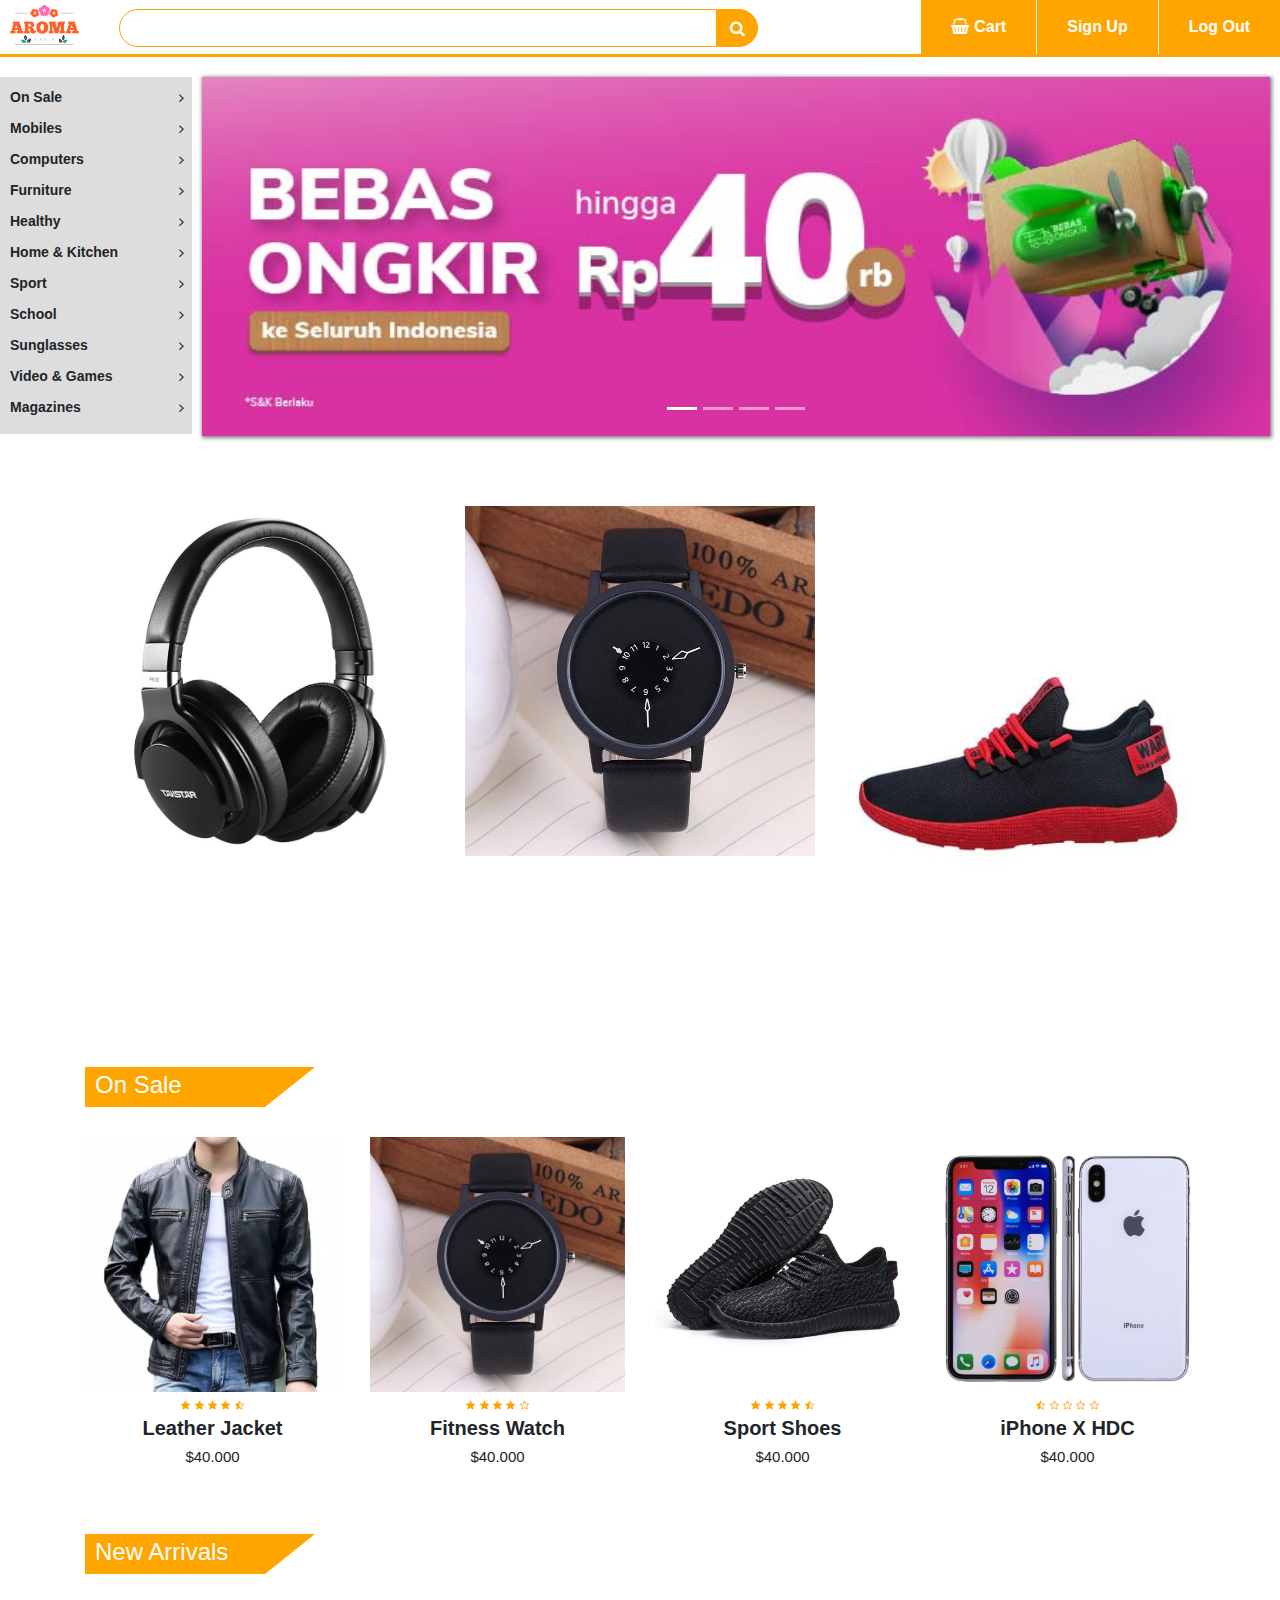
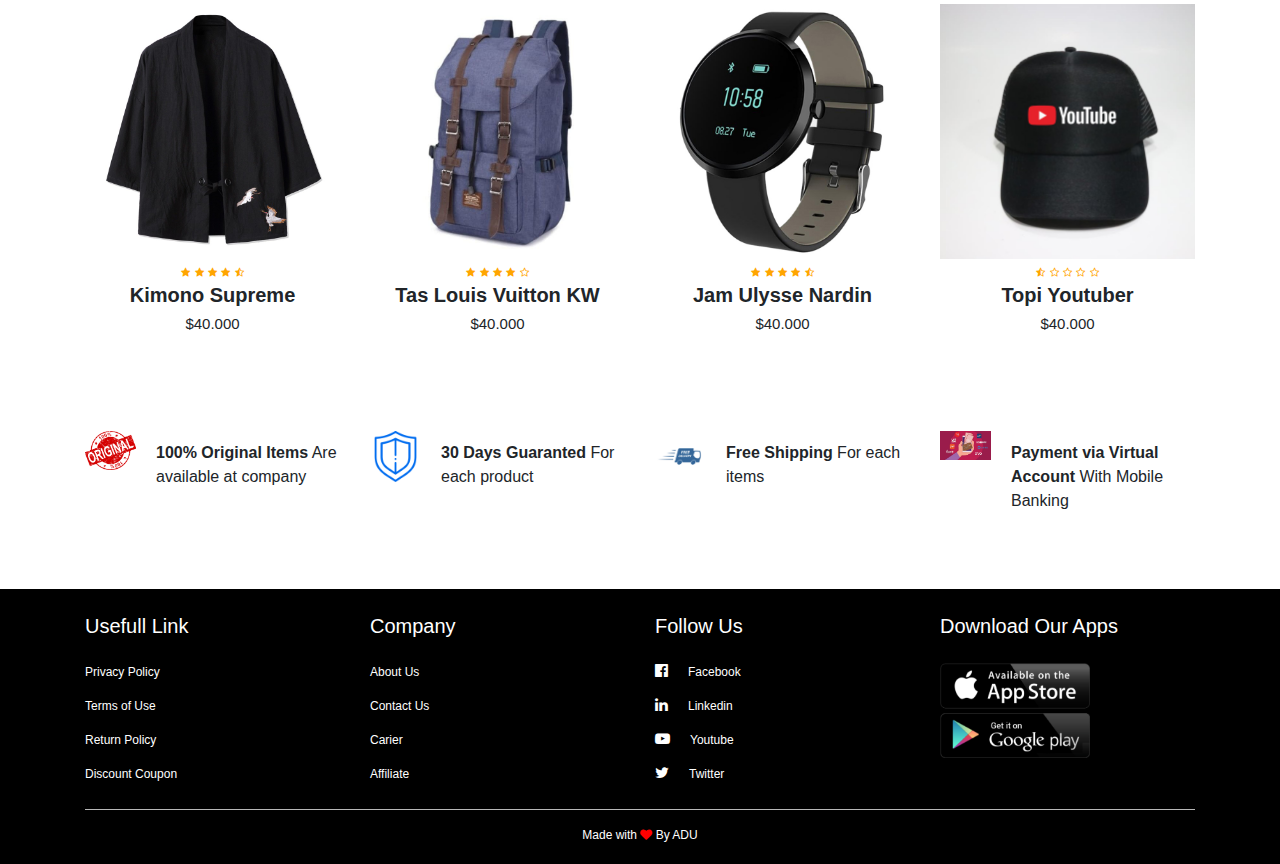
<file: index.html>
<!DOCTYPE html>
<html lang="en">

<head>
    <meta charset="UTF-8">
    <meta name="viewport" content="width=device-width, initial-scale=1.0">
    <link rel="stylesheet" href="style.css">
    <link rel="stylesheet" href="https://stackpath.bootstrapcdn.com/bootstrap/4.5.2/css/bootstrap.min.css">
    <link rel="stylesheet" href="https://stackpath.bootstrapcdn.com/font-awesome/4.7.0/css/font-awesome.min.css">
    <title>E-commerce Website</title>
</head>

<body>

    <div class="top-nav-bar">
        <div class="search-box">
            <i class="fa fa-bars" id="menu-btn" onclick="openmenu()"></i>
            <i class="fa fa-times" id="close-btn" onclick="closemenu()"></i>

            <img src="img/b.png" alt="" class="logo">
            <input type="text" class="form-control">
            <span class="input-group-text"><i class="fa fa-search"></i></span>
        </div>

        <div class="menu-bar">
            <ul>
                <li><a href="#"><i class="fa fa-shopping-basket"></i>Cart</a></li>
                <li><a href="#">Sign Up</a></li>
                <li><a href="#">Log Out</a></li>
            </ul>
        </div>
    </div>

    <section class="header">
        <div class="side-menu" id="side-menu">
            <ul>

                <li>On Sale<i class="fa fa-angle-right"></i>
                    <ul>
                        <li>Sub Menu 1</li>
                        <li>Sub Menu 1</li>
                        <li>Sub Menu 1</li>
                        <li>Sub Menu 1</li>
                    </ul>
                </li>

                <li>Mobiles<i class=" fa fa-angle-right"></i>
                    <ul>
                        <li>Sub Menu 2</li>
                        <li>Sub Menu 2</li>
                        <li>Sub Menu 2</li>
                        <li>Sub Menu 2</li>
                    </ul>
                </li>

                <li>Computers<i class=" fa fa-angle-right"></i>
                    <ul>
                        <li>Sub Menu 3</li>
                        <li>Sub Menu 3</li>
                        <li>Sub Menu 3</li>
                        <li>Sub Menu 3</li>
                    </ul>
                </li>

                <li>Furniture<i class=" fa fa-angle-right"></i>
                    <ul>
                        <li>Sub Menu 4</li>
                        <li>Sub Menu 4</li>
                        <li>Sub Menu 4</li>
                        <li>Sub Menu 4</li>
                    </ul>
                </li>

                <li>Healthy<i class=" fa fa-angle-right"></i>
                    <ul>
                        <li>Sub Menu 5</li>
                        <li>Sub Menu 5</li>
                        <li>Sub Menu 5</li>
                        <li>Sub Menu 5</li>
                    </ul>
                </li>

                <li>Home & Kitchen<i class=" fa fa-angle-right"></i>
                    <ul>
                        <li>Sub Menu 6</li>
                        <li>Sub Menu 6</li>
                        <li>Sub Menu 6</li>
                        <li>Sub Menu 6</li>
                    </ul>
                </li>

                <li>Sport<i class=" fa fa-angle-right"></i>
                    <ul>
                        <li>Sub Menu 7</li>
                        <li>Sub Menu 7</li>
                        <li>Sub Menu 7</li>
                        <li>Sub Menu 7</li>
                    </ul>
                </li>

                <li>School<i class=" fa fa-angle-right"></i>
                    <ul>
                        <li>Sub Menu 8</li>
                        <li>Sub Menu 8</li>
                        <li>Sub Menu 8</li>
                        <li>Sub Menu 8</li>
                    </ul>
                </li>

                <li>Sunglasses<i class=" fa fa-angle-right"></i>
                    <ul>
                        <li>Sub Menu 9</li>
                        <li>Sub Menu 9</li>
                        <li>Sub Menu 9</li>
                        <li>Sub Menu 9</li>
                    </ul>
                </li>

                <li>Video & Games<i class=" fa fa-angle-right"></i>
                    <ul>
                        <li>Sub Menu 10</li>
                        <li>Sub Menu 10</li>
                        <li>Sub Menu 10</li>
                        <li>Sub Menu 10</li>
                    </ul>
                </li>

                <li>Magazines<i class=" fa fa-angle-right"></i>
                    <ul>
                        <li>Sub Menu 11</li>
                        <li>Sub Menu 11</li>
                        <li>Sub Menu 11</li>
                        <li>Sub Menu 11</li>
                    </ul>
                </li>

            </ul>
        </div>

        <div class="slider">
            <!-- ngambil dari bootstrap -->
            <div id="slider" class="carousel slide carousel-fade" data-ride="carousel">
                <div class="carousel-inner">
                    <div class="carousel-item active">
                        <img src="img/banner1.jpg" class="d-block w-100" alt="...">
                    </div>
                    <div class="carousel-item">
                        <img src="img/banner2.jpg" class="d-block w-100" alt="...">
                    </div>
                    <div class="carousel-item">
                        <img src="img/banner3.jpg" class="d-block w-100" alt="...">
                    </div>
                    <div class="carousel-item">
                        <img src="img/banner4.jpg" class="d-block w-100" alt="...">
                    </div>
                </div>
                <ol class="carousel-indicators">
                    <li data-target="#slider" data-slide-to="0" class="active"></li>
                    <li data-target="#slider" data-slide-to="1"></li>
                    <li data-target="#slider" data-slide-to="2"></li>
                    <li data-target="#slider" data-slide-to="3"></li>
                </ol>
            </div>
        </div>
    </section>

    <!-- Featured Categories -->
    <section class="featured-categories">
        <div class="container">
            <div class="row">
                <div class="col-md-4"><img src="img/head1.jpg" alt="">
                </div>

                <div class="col-md-4"><img src="img/jam1.jpg" alt="">
                </div>

                <div class="col-md-4"><img src="img/merah.jpg" alt="">
                </div>
            </div>
        </div>
    </section>

    <!-- On Sale Product -->
    <section class="on-sale">
        <div class="container">
            <div class="title-box">
                <h2>On Sale</h2>
            </div>

            <div class="row">
                <div class="col-md-3">
                    <div class="product-top">
                        <a href="product.html"><img src="img/Jaketkul.jpg" alt=""></a>
                        <div class="overlay-right">
                            <button type="button" class="btn btn-secondary" title="Quick Shop">
                                <i class="fa fa-eye"></i>
                            </button>

                            <button type="button" class="btn btn-secondary" title="Add to Wishlist">
                                <i class="fa fa-heart-o"></i>
                            </button>

                            <button type="button" class="btn btn-secondary" title="Add to Cart">
                                <i class="fa fa-shopping-cart"></i>
                            </button>
                        </div>
                    </div>

                    <div class="product-bottom text-center">
                        <i class="fa fa-star"></i>
                        <i class="fa fa-star"></i>
                        <i class="fa fa-star"></i>
                        <i class="fa fa-star"></i>
                        <i class="fa fa-star-half-o"></i>
                        <h3>Leather Jacket</h3>
                        <h5>$40.000</h5>
                    </div>

                </div>

                <div class="col-md-3">
                    <div class="product-top">
                        <img src="img/jam1.jpg" alt="">
                        <div class="overlay-right">
                            <button type="button" class="btn btn-secondary" title="Quick Shop">
                                <i class="fa fa-eye"></i>
                            </button>

                            <button type="button" class="btn btn-secondary" title="Add to Wishlist">
                                <i class="fa fa-heart-o"></i>
                            </button>

                            <button type="button" class="btn btn-secondary" title="Add to Cart">
                                <i class="fa fa-shopping-cart"></i>
                            </button>
                        </div>
                    </div>

                    <div class="product-bottom text-center">
                        <i class="fa fa-star"></i>
                        <i class="fa fa-star"></i>
                        <i class="fa fa-star"></i>
                        <i class="fa fa-star"></i>
                        <i class="fa fa-star-o"></i>
                        <h3>Fitness Watch</h3>
                        <h5>$40.000</h5>
                    </div>

                </div>

                <div class="col-md-3">
                    <div class="product-top">
                        <img src="img/shoes.jpg" alt="">
                        <div class="overlay-right">
                            <button type="button" class="btn btn-secondary" title="Quick Shop">
                                <i class="fa fa-eye"></i>
                            </button>

                            <button type="button" class="btn btn-secondary" title="Add to Wishlist">
                                <i class="fa fa-heart-o"></i>
                            </button>

                            <button type="button" class="btn btn-secondary" title="Add to Cart">
                                <i class="fa fa-shopping-cart"></i>
                            </button>
                        </div>
                    </div>

                    <div class="product-bottom text-center">
                        <i class="fa fa-star"></i>
                        <i class="fa fa-star"></i>
                        <i class="fa fa-star"></i>
                        <i class="fa fa-star"></i>
                        <i class="fa fa-star-half-o"></i>
                        <h3>Sport Shoes</h3>
                        <h5>$40.000</h5>
                    </div>

                </div>

                <div class="col-md-3">
                    <div class="product-top">
                        <img src="img/apple.jpeg" alt="">
                        <div class="overlay-right">
                            <button type="button" class="btn btn-secondary" title="Quick Shop">
                                <i class="fa fa-eye"></i>
                            </button>

                            <button type="button" class="btn btn-secondary" title="Add to Wishlist">
                                <i class="fa fa-heart-o"></i>
                            </button>

                            <button type="button" class="btn btn-secondary" title="Add to Cart">
                                <i class="fa fa-shopping-cart"></i>
                            </button>
                        </div>
                    </div>

                    <div class="product-bottom text-center">
                        <i class="fa fa-star-half-o"></i>
                        <i class="fa fa-star-o"></i>
                        <i class="fa fa-star-o"></i>
                        <i class="fa fa-star-o"></i>
                        <i class="fa fa-star-o"></i>
                        <h3>iPhone X HDC</h3>
                        <h5>$40.000</h5>
                    </div>

                </div>
            </div>
        </div>
    </section>

    <!-- New Products -->
    <section class="new-products">
        <div class="container">
            <div class="title-box">
                <h2>New Arrivals</h2>
            </div>

            <div class="row">
                <div class="col-md-3">
                    <div class="product-top">
                        <img src="img/kimono.jpeg" alt="">
                        <div class="overlay-right">
                            <button type="button" class="btn btn-secondary" title="Quick Shop">
                                <i class="fa fa-eye"></i>
                            </button>

                            <button type="button" class="btn btn-secondary" title="Add to Wishlist">
                                <i class="fa fa-heart-o"></i>
                            </button>

                            <button type="button" class="btn btn-secondary" title="Add to Cart">
                                <i class="fa fa-shopping-cart"></i>
                            </button>
                        </div>
                    </div>

                    <div class="product-bottom text-center">
                        <i class="fa fa-star"></i>
                        <i class="fa fa-star"></i>
                        <i class="fa fa-star"></i>
                        <i class="fa fa-star"></i>
                        <i class="fa fa-star-half-o"></i>
                        <h3>Kimono Supreme</h3>
                        <h5>$40.000</h5>
                    </div>

                </div>

                <div class="col-md-3">
                    <div class="product-top">
                        <img src="img/tas.jpg" alt="">
                        <div class="overlay-right">
                            <button type="button" class="btn btn-secondary" title="Quick Shop">
                                <i class="fa fa-eye"></i>
                            </button>

                            <button type="button" class="btn btn-secondary" title="Add to Wishlist">
                                <i class="fa fa-heart-o"></i>
                            </button>

                            <button type="button" class="btn btn-secondary" title="Add to Cart">
                                <i class="fa fa-shopping-cart"></i>
                            </button>
                        </div>
                    </div>

                    <div class="product-bottom text-center">
                        <i class="fa fa-star"></i>
                        <i class="fa fa-star"></i>
                        <i class="fa fa-star"></i>
                        <i class="fa fa-star"></i>
                        <i class="fa fa-star-o"></i>
                        <h3>Tas Louis Vuitton KW</h3>
                        <h5>$40.000</h5>
                    </div>

                </div>

                <div class="col-md-3">
                    <div class="product-top">
                        <img src="img/smart.jpg" alt="">
                        <div class="overlay-right">
                            <button type="button" class="btn btn-secondary" title="Quick Shop">
                                <i class="fa fa-eye"></i>
                            </button>

                            <button type="button" class="btn btn-secondary" title="Add to Wishlist">
                                <i class="fa fa-heart-o"></i>
                            </button>

                            <button type="button" class="btn btn-secondary" title="Add to Cart">
                                <i class="fa fa-shopping-cart"></i>
                            </button>
                        </div>
                    </div>

                    <div class="product-bottom text-center">
                        <i class="fa fa-star"></i>
                        <i class="fa fa-star"></i>
                        <i class="fa fa-star"></i>
                        <i class="fa fa-star"></i>
                        <i class="fa fa-star-half-o"></i>
                        <h3>Jam Ulysse Nardin</h3>
                        <h5>$40.000</h5>
                    </div>

                </div>

                <div class="col-md-3">
                    <div class="product-top">
                        <img src="img/topi1.jpeg" alt="">
                        <div class="overlay-right">
                            <button type="button" class="btn btn-secondary" title="Quick Shop">
                                <i class="fa fa-eye"></i>
                            </button>

                            <button type="button" class="btn btn-secondary" title="Add to Wishlist">
                                <i class="fa fa-heart-o"></i>
                            </button>

                            <button type="button" class="btn btn-secondary" title="Add to Cart">
                                <i class="fa fa-shopping-cart"></i>
                            </button>
                        </div>
                    </div>

                    <div class="product-bottom text-center">
                        <i class="fa fa-star-half-o"></i>
                        <i class="fa fa-star-o"></i>
                        <i class="fa fa-star-o"></i>
                        <i class="fa fa-star-o"></i>
                        <i class="fa fa-star-o"></i>
                        <h3>Topi Youtuber</h3>
                        <h5>$40.000</h5>
                    </div>

                </div>

            </div>
        </div>
    </section>

    <!-- Web Features -->
    <section class="website-features">
        <div class="container">
            <div class="row">
                <div class="col-md-3 feature-box">
                    <img src="img/ori.png" alt="">
                    <div class="feature-text">
                        <p><b>100% Original Items</b> Are available at company</p>
                    </div>
                </div>

                <div class="col-md-3 feature-box">
                    <img src="img/garansi.png" alt="">
                    <div class="feature-text">
                        <p><b>30 Days Guaranted</b> For each product</p>
                    </div>
                </div>

                <div class="col-md-3 feature-box">
                    <img src="img/free.png" alt="">
                    <div class="feature-text">
                        <p><b>Free Shipping</b> For each items</p>
                    </div>
                </div>

                <div class="col-md-3 feature-box">
                    <img src="img/emon.jpeg" alt="">
                    <div class="feature-text">
                        <p><b>Payment via Virtual Account</b> With Mobile Banking</p>
                    </div>
                </div>
            </div>
        </div>
    </section>

    <section class="footer">
        <div class="container">
            <div class="row">
                <div class="col-md-3">
                    <h1>Usefull Link</h1>
                    <p>Privacy Policy</p>
                    <p>Terms of Use</p>
                    <p>Return Policy</p>
                    <p>Discount Coupon</p>
                </div>

                <div class="col-md-3">
                    <h1>Company</h1>
                    <p>About Us</p>
                    <p>Contact Us</p>
                    <p>Carier</p>
                    <p>Affiliate</p>
                </div>

                <div class="col-md-3">
                    <h1>Follow Us</h1>
                    <p> <i class="fa fa-facebook-official"></i>Facebook</p>
                    <p> <i class="fa fa-linkedin"></i>Linkedin</p>
                    <p> <i class="fa fa-youtube-play"></i>Youtube</p>
                    <p> <i class="fa fa-twitter"></i>Twitter</p>
                </div>

                <div class="col-md-3 footer-image">
                    <h1>Download Our Apps</h1>
                    <img src="img/vb.png" alt="">
                </div>
            </div>

            <!-- Bikin garis -->
            <hr>
            <p class="copyright">Made with <i class="fa fa-heart"></i> By ADU</p>
        </div>
    </section>

    <!-- animate -->
    <script>
        function openmenu() {
            document.getElementById("side-menu").style.display = "block"
            document.getElementById("menu-btn").style.display = "none"
            document.getElementById("close-btn").style.display = "block"
        }

        function closemenu() {
            document.getElementById("side-menu").style.display = "none"
            document.getElementById("menu-btn").style.display = "block"
            document.getElementById("close-btn").style.display = "none"
        }
    </script>

    <!-- link bootstrap -->
    <script src="https://code.jquery.com/jquery-3.5.1.slim.min.js"></script>
    <script src="https://cdn.jsdelivr.net/npm/popper.js@1.16.1/dist/umd/popper.min.js"></script>
    <script src="https://stackpath.bootstrapcdn.com/bootstrap/4.5.2/js/bootstrap.min.js"></script>
</body>

</html>
</file>
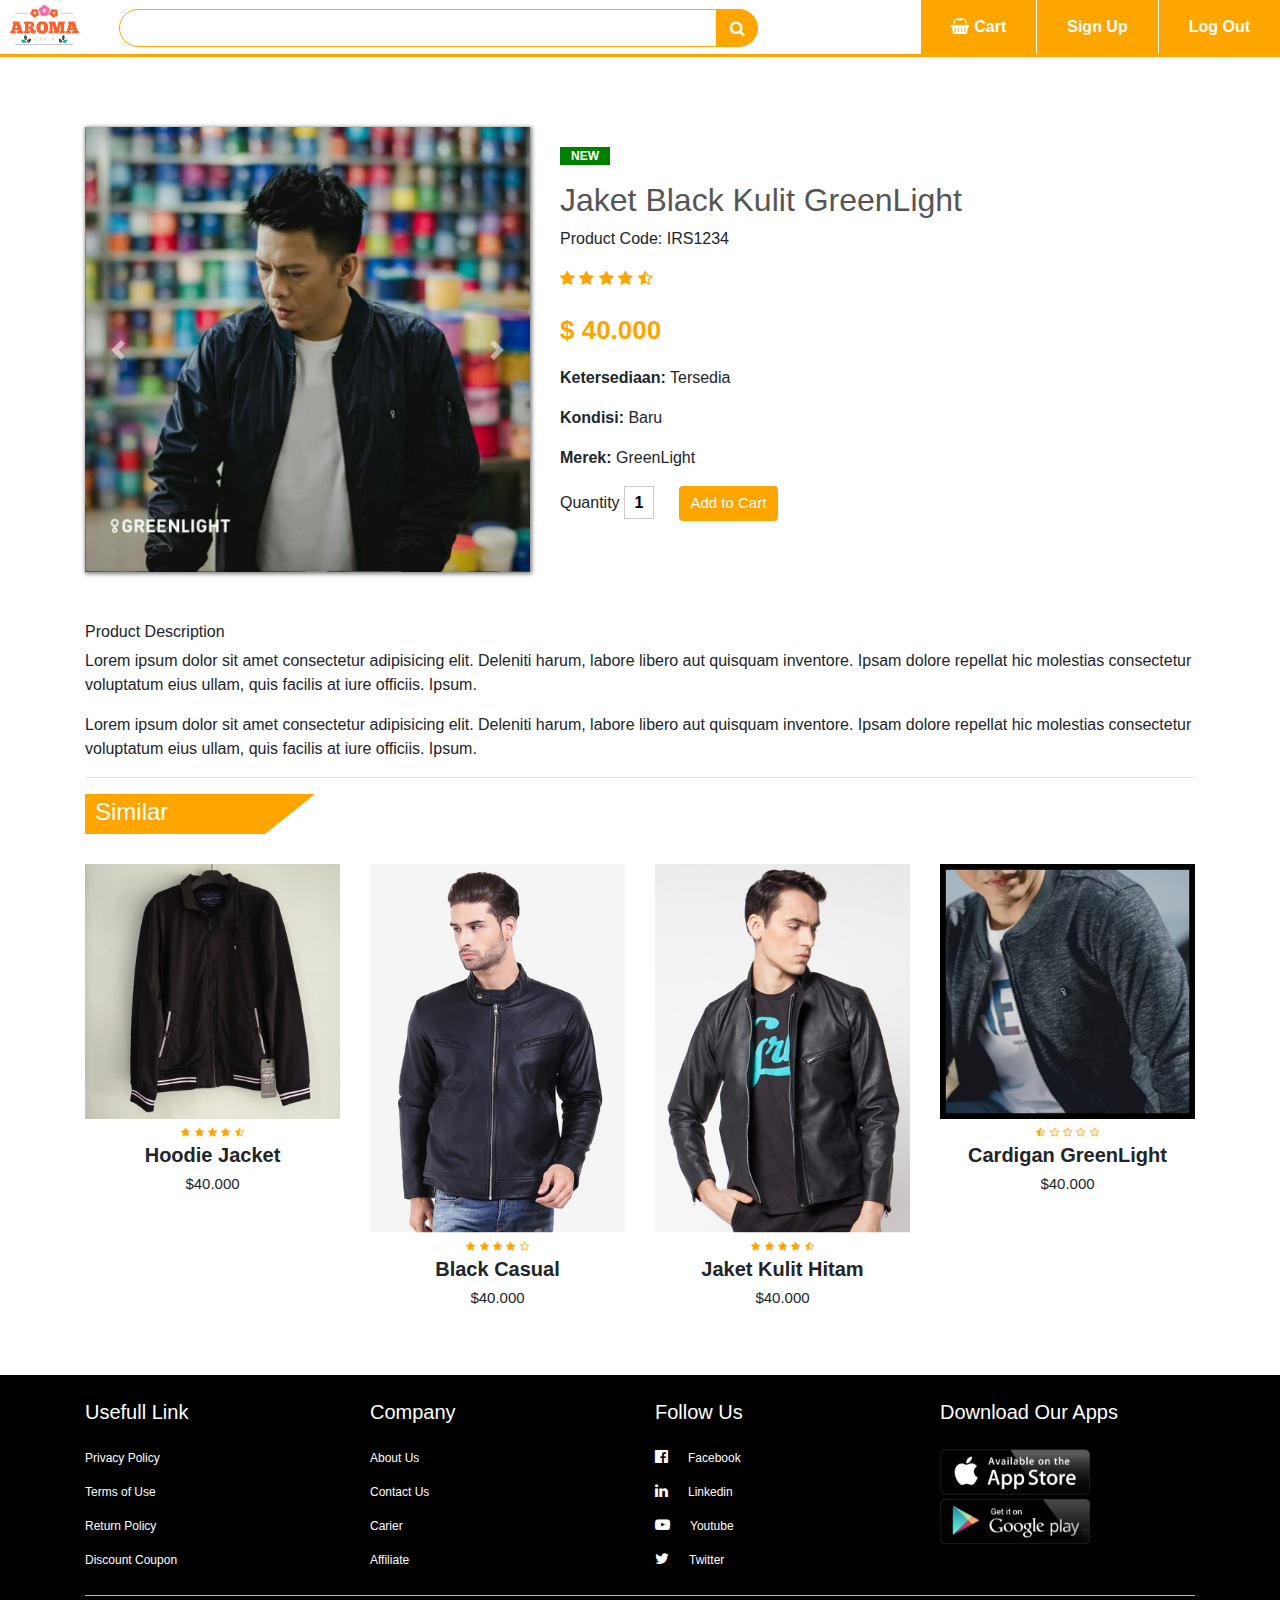
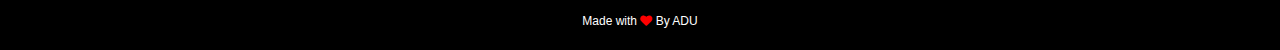
<file: product.html>
<!DOCTYPE html>
<html lang="en">

<head>
    <meta charset="UTF-8">
    <meta name="viewport" content="width=device-width, initial-scale=1.0">
    <link rel="stylesheet" href="/style.css">
    <link rel="stylesheet" href="https://stackpath.bootstrapcdn.com/bootstrap/4.5.2/css/bootstrap.min.css">
    <link rel="stylesheet" href="https://stackpath.bootstrapcdn.com/font-awesome/4.7.0/css/font-awesome.min.css">
    <title>E-commerce Website</title>
</head>

<body>

    <div class="top-nav-bar">
        <div class="search-box">
            <i class="fa fa-bars" id="menu-btn" onclick="openmenu()"></i>
            <i class="fa fa-times" id="close-btn" onclick="closemenu()"></i>

            <a href="index.html"><img src="/img/b.png" alt="" class="logo"></a>
            <input type="text" class="form-control">
            <span class="input-group-text"><i class="fa fa-search"></i></span>
        </div>

        <div class="menu-bar">
            <ul>
                <li><a href="#"><i class="fa fa-shopping-basket"></i>Cart</a></li>
                <li><a href="#">Sign Up</a></li>
                <li><a href="#">Log Out</a></li>
            </ul>
        </div>
    </div>

    <!-- Single Product -->
    <section class="single-product">
        <div class="container">
            <div class="row">
                <div class="col-md-5">
                    <div id="product-slider" class="carousel slide carousel-fade" data-ride="carousel">
                        <div class="carousel-inner">
                            <div class="carousel-item active">
                                <img src="/img/gr1.jpeg" class="d-block w-100" alt="...">
                            </div>
                            <div class="carousel-item">
                                <img src="/img/gr2.png" class="d-block w-100" alt="...">
                            </div>
                            <div class="carousel-item">
                                <img src="/img/gr3.jpg" class="d-block w-100" alt="...">
                            </div>
                            <div class="carousel-item">
                                <img src="/img/gr4.jpg" class="d-block w-100" alt="...">
                            </div>
                        </div>
                        <a class="carousel-control-prev" href="#product-slider" role="button" data-slide="prev">
                            <span class="carousel-control-prev-icon"></span>
                            <span class="sr-only">Previous</span>
                        </a>
                        <a class="carousel-control-next" href="#product-slider" role="button" data-slide="next">
                            <span class="carousel-control-next-icon"></span>
                            <span class="sr-only">Next</span>
                        </a>
                    </div>
                </div>

                <div class="col-md-7">
                    <p class="new-arrival text-center">NEW</p>
                    <h2>Jaket Black Kulit GreenLight</h2>
                    <p>Product Code: IRS1234</p>

                    <i class="fa fa-star"></i>
                    <i class="fa fa-star"></i>
                    <i class="fa fa-star"></i>
                    <i class="fa fa-star"></i>
                    <i class="fa fa-star-half-o"></i>

                    <p class="price">$ 40.000</p>
                    <p><b>Ketersediaan:</b> Tersedia</p>
                    <p><b>Kondisi:</b> Baru</p>
                    <p><b>Merek:</b> GreenLight</p>
                    <label>Quantity</label>
                    <input type="text" value="1">
                    <button type="button" class="btn btn-primary">Add to Cart</button>
                </div>
            </div>
        </div>
    </section>

    <!-- Deskripsi Product -->
    <section class="product-description">
        <div class="container">
            <h6>Product Description</h6>
            <p>Lorem ipsum dolor sit amet consectetur adipisicing elit.
                Deleniti harum, labore libero aut quisquam inventore.
                Ipsam dolore repellat hic molestias consectetur voluptatum
                eius ullam, quis facilis at iure officiis. Ipsum.</p>

            <p>Lorem ipsum dolor sit amet consectetur adipisicing elit.
                Deleniti harum, labore libero aut quisquam inventore.
                Ipsam dolore repellat hic molestias consectetur voluptatum
                eius ullam, quis facilis at iure officiis. Ipsum.</p>

            <hr>
        </div>

        <div class="container">
            <div class="title-box">
                <h2>Similar</h2>
            </div>

            <div class="row">
                <div class="col-md-3">
                    <div class="product-top">
                        <img src="/img/gr5.jpg" alt="">
                        <div class="overlay-right">
                            <button type="button" class="btn btn-secondary" title="Quick Shop">
                                <i class="fa fa-eye"></i>
                            </button>

                            <button type="button" class="btn btn-secondary" title="Add to Wishlist">
                                <i class="fa fa-heart-o"></i>
                            </button>

                            <button type="button" class="btn btn-secondary" title="Add to Cart">
                                <i class="fa fa-shopping-cart"></i>
                            </button>
                        </div>
                    </div>

                    <div class="product-bottom text-center">
                        <i class="fa fa-star"></i>
                        <i class="fa fa-star"></i>
                        <i class="fa fa-star"></i>
                        <i class="fa fa-star"></i>
                        <i class="fa fa-star-half-o"></i>
                        <h3>Hoodie Jacket</h3>
                        <h5>$40.000</h5>
                    </div>

                </div>

                <div class="col-md-3">
                    <div class="product-top">
                        <img src="/img/gr6.jpg" alt="">
                        <div class="overlay-right">
                            <button type="button" class="btn btn-secondary" title="Quick Shop">
                                <i class="fa fa-eye"></i>
                            </button>

                            <button type="button" class="btn btn-secondary" title="Add to Wishlist">
                                <i class="fa fa-heart-o"></i>
                            </button>

                            <button type="button" class="btn btn-secondary" title="Add to Cart">
                                <i class="fa fa-shopping-cart"></i>
                            </button>
                        </div>
                    </div>

                    <div class="product-bottom text-center">
                        <i class="fa fa-star"></i>
                        <i class="fa fa-star"></i>
                        <i class="fa fa-star"></i>
                        <i class="fa fa-star"></i>
                        <i class="fa fa-star-o"></i>
                        <h3>Black Casual</h3>
                        <h5>$40.000</h5>
                    </div>

                </div>

                <div class="col-md-3">
                    <div class="product-top">
                        <img src="/img/gr7.jpg" alt="">
                        <div class="overlay-right">
                            <button type="button" class="btn btn-secondary" title="Quick Shop">
                                <i class="fa fa-eye"></i>
                            </button>

                            <button type="button" class="btn btn-secondary" title="Add to Wishlist">
                                <i class="fa fa-heart-o"></i>
                            </button>

                            <button type="button" class="btn btn-secondary" title="Add to Cart">
                                <i class="fa fa-shopping-cart"></i>
                            </button>
                        </div>
                    </div>

                    <div class="product-bottom text-center">
                        <i class="fa fa-star"></i>
                        <i class="fa fa-star"></i>
                        <i class="fa fa-star"></i>
                        <i class="fa fa-star"></i>
                        <i class="fa fa-star-half-o"></i>
                        <h3>Jaket Kulit Hitam</h3>
                        <h5>$40.000</h5>
                    </div>

                </div>

                <div class="col-md-3">
                    <div class="product-top">
                        <img src="/img/gr8.jpg" alt="">
                        <div class="overlay-right">
                            <button type="button" class="btn btn-secondary" title="Quick Shop">
                                <i class="fa fa-eye"></i>
                            </button>

                            <button type="button" class="btn btn-secondary" title="Add to Wishlist">
                                <i class="fa fa-heart-o"></i>
                            </button>

                            <button type="button" class="btn btn-secondary" title="Add to Cart">
                                <i class="fa fa-shopping-cart"></i>
                            </button>
                        </div>
                    </div>

                    <div class="product-bottom text-center">
                        <i class="fa fa-star-half-o"></i>
                        <i class="fa fa-star-o"></i>
                        <i class="fa fa-star-o"></i>
                        <i class="fa fa-star-o"></i>
                        <i class="fa fa-star-o"></i>
                        <h3>Cardigan GreenLight</h3>
                        <h5>$40.000</h5>
                    </div>

                </div>
            </div>
        </div>
    </section>

    <section class="footer">
        <div class="container">
            <div class="row">
                <div class="col-md-3">
                    <h1>Usefull Link</h1>
                    <p>Privacy Policy</p>
                    <p>Terms of Use</p>
                    <p>Return Policy</p>
                    <p>Discount Coupon</p>
                </div>

                <div class="col-md-3">
                    <h1>Company</h1>
                    <p>About Us</p>
                    <p>Contact Us</p>
                    <p>Carier</p>
                    <p>Affiliate</p>
                </div>

                <div class="col-md-3">
                    <h1>Follow Us</h1>
                    <p> <i class="fa fa-facebook-official"></i>Facebook</p>
                    <p> <i class="fa fa-linkedin"></i>Linkedin</p>
                    <p> <i class="fa fa-youtube-play"></i>Youtube</p>
                    <p> <i class="fa fa-twitter"></i>Twitter</p>
                </div>

                <div class="col-md-3 footer-image">
                    <h1>Download Our Apps</h1>
                    <img src="/img/vb.png" alt="">
                </div>
            </div>

            <!-- Bikin garis -->
            <hr>
            <p class="copyright">Made with <i class="fa fa-heart"></i> By ADU</p>
        </div>
    </section>

    <!-- animate -->
    <script>
        function openmenu() {
            document.getElementById("side-menu").style.display = "block"
            document.getElementById("menu-btn").style.display = "none"
            document.getElementById("close-btn").style.display = "block"
        }

        function closemenu() {
            document.getElementById("side-menu").style.display = "none"
            document.getElementById("menu-btn").style.display = "block"
            document.getElementById("close-btn").style.display = "none"
        }
    </script>

    <!-- link bootstrap -->
    <script src="https://code.jquery.com/jquery-3.5.1.slim.min.js"></script>
    <script src="https://cdn.jsdelivr.net/npm/popper.js@1.16.1/dist/umd/popper.min.js"></script>
    <script src="https://stackpath.bootstrapcdn.com/bootstrap/4.5.2/js/bootstrap.min.js"></script>
</body>

</html>
</file>
<file: style.css>
* {
    margin: 0;
    padding: 0;
}

body {
    background-color: #f1f3f4;
    font-family: sans-serif;
}

.top-nav-bar {
    height: 57px;
    top: 0;
    position: sticky;
    background-color: #fff;
    margin-bottom: 20px;
    border-bottom: 3px solid orange;
    z-index: 2;
}

.logo {
    height: 40px;
    margin: 5px 10px;
}

.form-control {
    margin-top: 9px;
    margin-left: 30px;
    border: 1px solid orange !important;
    border-top-left-radius: 20px !important;
    border-bottom-left-radius: 20px !important;
    border-top-right-radius: 0 !important;
    border-bottom-right-radius: 0 !important;
    box-shadow: none !important;
}

.input-group-text {
    background: orange !important;
    border: 1px solid orange !important;
    margin: 8.5px 10px 3px 0 !important;
    border-top-left-radius: 0 !important;
    border-bottom-left-radius: 0 !important;
    border-top-right-radius: 20px !important;
    border-bottom-right-radius: 20px !important;
    cursor: pointer;
}

.search-box {
    display: inline-flex;
    width: 60%;
}

.fa-search {
    color: #fff;
}

.menu-bar {
    width: 40%;
    height: 57px;
    float: right;
}

.menu-bar ul {
    display: inline-flex;
    float: right;
}

.menu-bar ul li {
    border-left: 1px solid #fff;
    list-style-type: none;
    padding: 15px 30px;
    text-align: center;
    background-color: orange;
    cursor: pointer;
}

.menu-bar ul li a {
    color: #fff;
    font-size: 16px;
    font-weight: bold;
    text-decoration: none;
}

.fa-shopping-basket {
    margin-right: 5px;
}

@media only screen and (max-width: 980px) {
    .top-nav-bar {
        height: 118px;
        border-bottom: 0;
    }

    .search-box {
        width: 100%;
    }

    .menu-bar {
        width: 100%;
    }

    /* search bar */
    .menu-bar ul {
        margin: 10px 0;
        width: 100%;
    }

    /* 3 tombol kanan atas */
    .menu-bar ul li {
        width: 100%;
        height: 57px;
    }
}

/* side menu */
.side-menu {
    height: 79%;
    width: 15%;
    font-size: 14px;
    float: left;
    z-index: 2;
    background-color: #dddddd;
}

.side-menu ul {
    margin-left: 10px;
}

.side-menu ul li {
    list-style: none;
    font-weight: bold;
    margin-top: 10px;
    cursor: pointer;
}

.side-menu ul li:hover {
    color: orange;
}

.side-menu ul li ul {
    display: none;
    z-index: 10;
    top: 77px;
}

.side-menu ul li:hover ul {
    display: block;
    height: 400px;
    margin-left: 14%;
    position: fixed;
    padding: 0 100px 10px 10px;
    background: #ececec;
    box-shadow: 1px 1px 4px 1px rgba(0, 0, 0, 0.5);
}

.fa-angle-right {
    margin-top: 4px;
    margin-right: 8px;
    float: right;
}

#menu-btn,
#close-btn {
    font-size: 30px;
    margin: 10px;
    color: orange;
    display: none;
}

@media only screen and (max-width: 980px) {
    .side-menu {
        width: 34%;
        z-index: 20;
        top: 133px;
        position: fixed;
        font-size: 12px;
        display: none;
    }

    .side-menu ul li ul {
        top: 133px;
    }

    .side-menu ul li:hover ul {
        margin-left: 31%;
    }

    #menu-btn {
        display: block;
    }
}

.slider {
    width: 85%;
    margin-left: 15%;
    padding: 0 10px;
}

.carousel {
    box-shadow: 1px 1px 4px 1px rgba(0, 0, 0, 0.5);
}

.carousel-indicators {
    z-index: 1 !important;
}

@media only screen and (max-width: 980px) {
    .slider {
        width: 100%;
        margin-left: 0;
    }
}

/* Featured Caategories */
.featured-categories {
    margin: 50px 0;
}

.featured-categories img {
    width: 100%;
    padding: 20px 0;
    transition: 1s;
    cursor: pointer;
}

.featured-categories img:hover {
    transform: scale(1.1);
}

/* On Sale */
.title-box {
    background: orange;
    color: #fff;
    width: 180px;
    padding: 4px 10px;
    height: 40px;
    margin-bottom: 30px;
    display: flex;
}

.title-box h2 {
    font-size: 24px;
}

.title-box::after {
    content: '';
    border-top: 40px solid orange;
    border-right: 50px solid transparent;
    position: absolute;
    display: flex;
    margin-top: -4px;
    margin-left: 170px;
}

.product-top img {
    width: 100%;
}

.overlay-right {
    display: block;
    opacity: 0;
    position: absolute;
    top: 10%;
    margin-left: 0;
    width: 70px;
}

.overlay-right .fa {
    cursor: pointer;
    background-color: #fff;
    color: black;
    height: 35px;
    width: 35px;
    font-size: 20px;
    padding: 7px;
    margin-top: 5%;
    margin-bottom: 5%;
}

.overlay-right .btn-secondary {
    background: none !important;
    border: none !important;
    box-shadow: none !important;
}

.product-top:hover .overlay-right {
    opacity: 1;
    margin-left: 5%;
    transition: 0.5s;
}

.product-bottom .fa {
    color: orange;
    font-size: 10px;
}

.product-bottom h3 {
    font-size: 20px;
    font-weight: bold;
}

.product-bottom h5 {
    font-size: 15px;
    padding-bottom: 10px;
}

/* New Products */
.new-products {
    margin: 50px 0;
}

/* Web Features */
.website-features {
    margin: 60px 0;
}

.website-features img {
    width: 20%;
}

.feature-box {
    padding-top: 20px;
}

.feature-text {
    margin-top: 10px;
    float: right;
    width: 80%;
    padding-left: 20px;
}

/* Footer */
.footer {
    margin-top: 50px;
    background: black;
    color: white;
}

.footer h1 {
    font-size: 20px;
    margin: 25px 0;
}

.footer p {
    font-size: 12px;
}

.footer-image img {
    width: 150px;
}

.footer hr {
    margin-top: 10px;
    background-color: #cccccc;
}

.copyright {
    text-align: center;
    margin-bottom: -80px;
    font-size: 15px;
    padding-bottom: 20px;
}

.footer .row .fa {
    padding-right: 20px;
    font-size: 15px;
}

.fa-heart {
    font-size: 15px;
    color: red;
}

/* Detail Product */
.single-product {
    margin-top: 70px;
}

.new-arrival {
    background: green;
    width: 50px;
    color: white;
    font-size: 12px;
    font-weight: bold;
    margin-top: 20px;
}

.col-md-7 h2 {
    color: #555555;
}

.single-product .fa {
    color: orange;
}

.single-product .price {
    color: orange;
    font-size: 26px;
    font-weight: bold;
    padding-top: 20px;
}

.single-product input {
    border: 1px solid #cccccc;
    font-weight: bold;
    height: 33px;
    text-align: center;
    width: 30px;
}

.single-product .btn-primary {
    color: white;
    background: orange;
    border: none;
    font-size: 15px;
    margin-left: 20px;
    box-shadow: none !important;
}

.product-description {
    margin: 50px 0;
}
</file>
